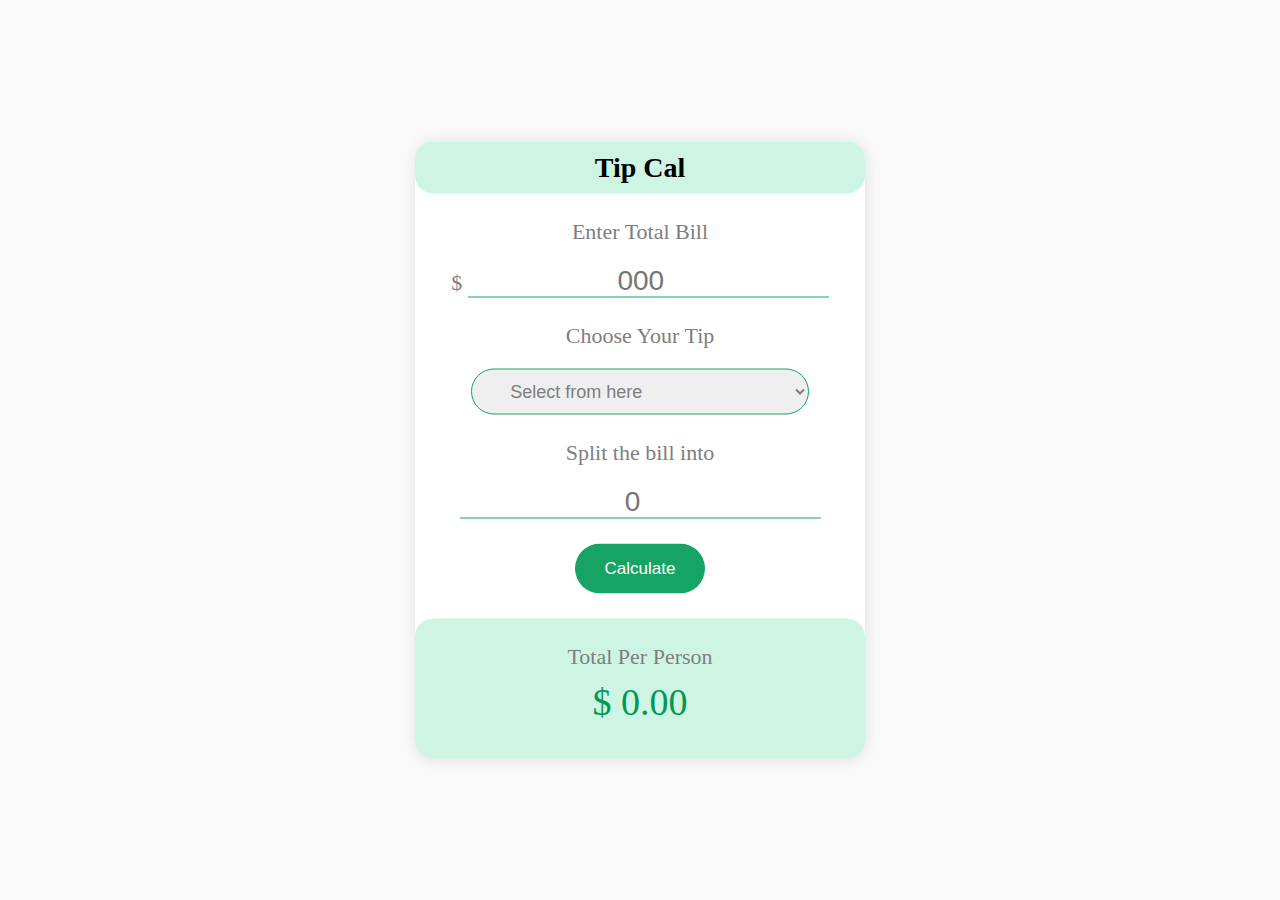
<file: index.html>
<!DOCTYPE html>
<html lang="en">
<head>
    <meta charset="UTF-8">
    <meta http-equiv="X-UA-Compatible" content="IE=edge">
    <meta name="viewport" content="width=device-width, initial-scale=1.0">
    <title>Tip Cal</title>
    <link rel="stylesheet" href="mystyle.css">
</head>
<body>
    <div class="container">
        <h1>Tip Cal</h1>
        <form action="">
            <div class="control">
                <p>Enter Total Bill</p>
                <p class="input">
                    $
                    <input type="number" name="" id="totalBill" placeholder="000">
                </p>
            </div>
            <div class="control">
                <p>Choose Your Tip</p>
                <select name="" id="tipPercent">
                    <option disabled selected value="0">Select from here</option>
                    <option value="0.3">30%</option>
                    <option value="0.2">20%</option>
                    <option value="0.15">15%</option>
                    <option value="0.1">10%</option>
                    <option value="0.05">5%</option>
                </select>
            </div>
        </form>
        <p>Split the bill into</p>
        <input type="number" name="" id="split" placeholder="0"> <br>
        <button id="calculate">Calculate</button>
        <div class="totalTip">
            <p>Total Per Person</p>
            <p class="tip">$ <span id="tip">0.00</span> </p>
        </div>
    </div>
    <script src="script.js"></script>
</body>
</html>
</file>
<file: mystyle.css>
*{
    margin: 0;
    padding: 0;
    box-sizing: border-box;
}
body{
    font-family: 'Redressed', cursive;
    height: 100vh;
    background-color: #f9f9f9;
    font-size: 22px;
    position: relative;
}
.container{
    position: absolute;
    left: 50%;
    top: 50%;
    transform: translate(-50%,-50%);
    width: 450px;
    background-color: #FFF;
    border-radius: 18px;
    text-align: center;
    box-shadow: 1px 1px 13px rgb(0 0 0 / 10%);
}
h1{
    background-color: #cef5e4;
    padding: 10px 0;
    font-size: 28px;
    border-radius: 18px;
}
p{
    color: #7e7e7e;
}
.control{
    margin: 25px 0;
}
input{
    border: none;
    outline: none;
    text-align: center;
    border-bottom: 1px solid #16a465;
    color: #16a465;
    font-size: 28px;
    margin-top: 20px;
}
select{
    border: none;
    outline: none;
    border: 1px solid #16a465;
    color: #7e7e7e;
    font-size: 18px;
    margin-top: 20px;
    padding: 11px 34px;
    border-radius: 25px;
    width: 75%;
}
button#calculate{
    color: white;
    background: #16a465;
    border: 1px solid transparent;
    font-size: 17px;
    border-radius: 25px;
    padding: 14px 29px;
    margin: 25px;
    transition: all .3s ease;
}
button#calculate:hover{
    color: #16a465;
    border-color: #16a465;
    background: white;
}
.totalTip{
    background-color: #cef5e4;
    border-radius: 18px;
    padding: 25px 0 35px;
}
p.tip{
    font-size: 38px;
    color: #009855;
    margin-top: 10px;
}
</file>
